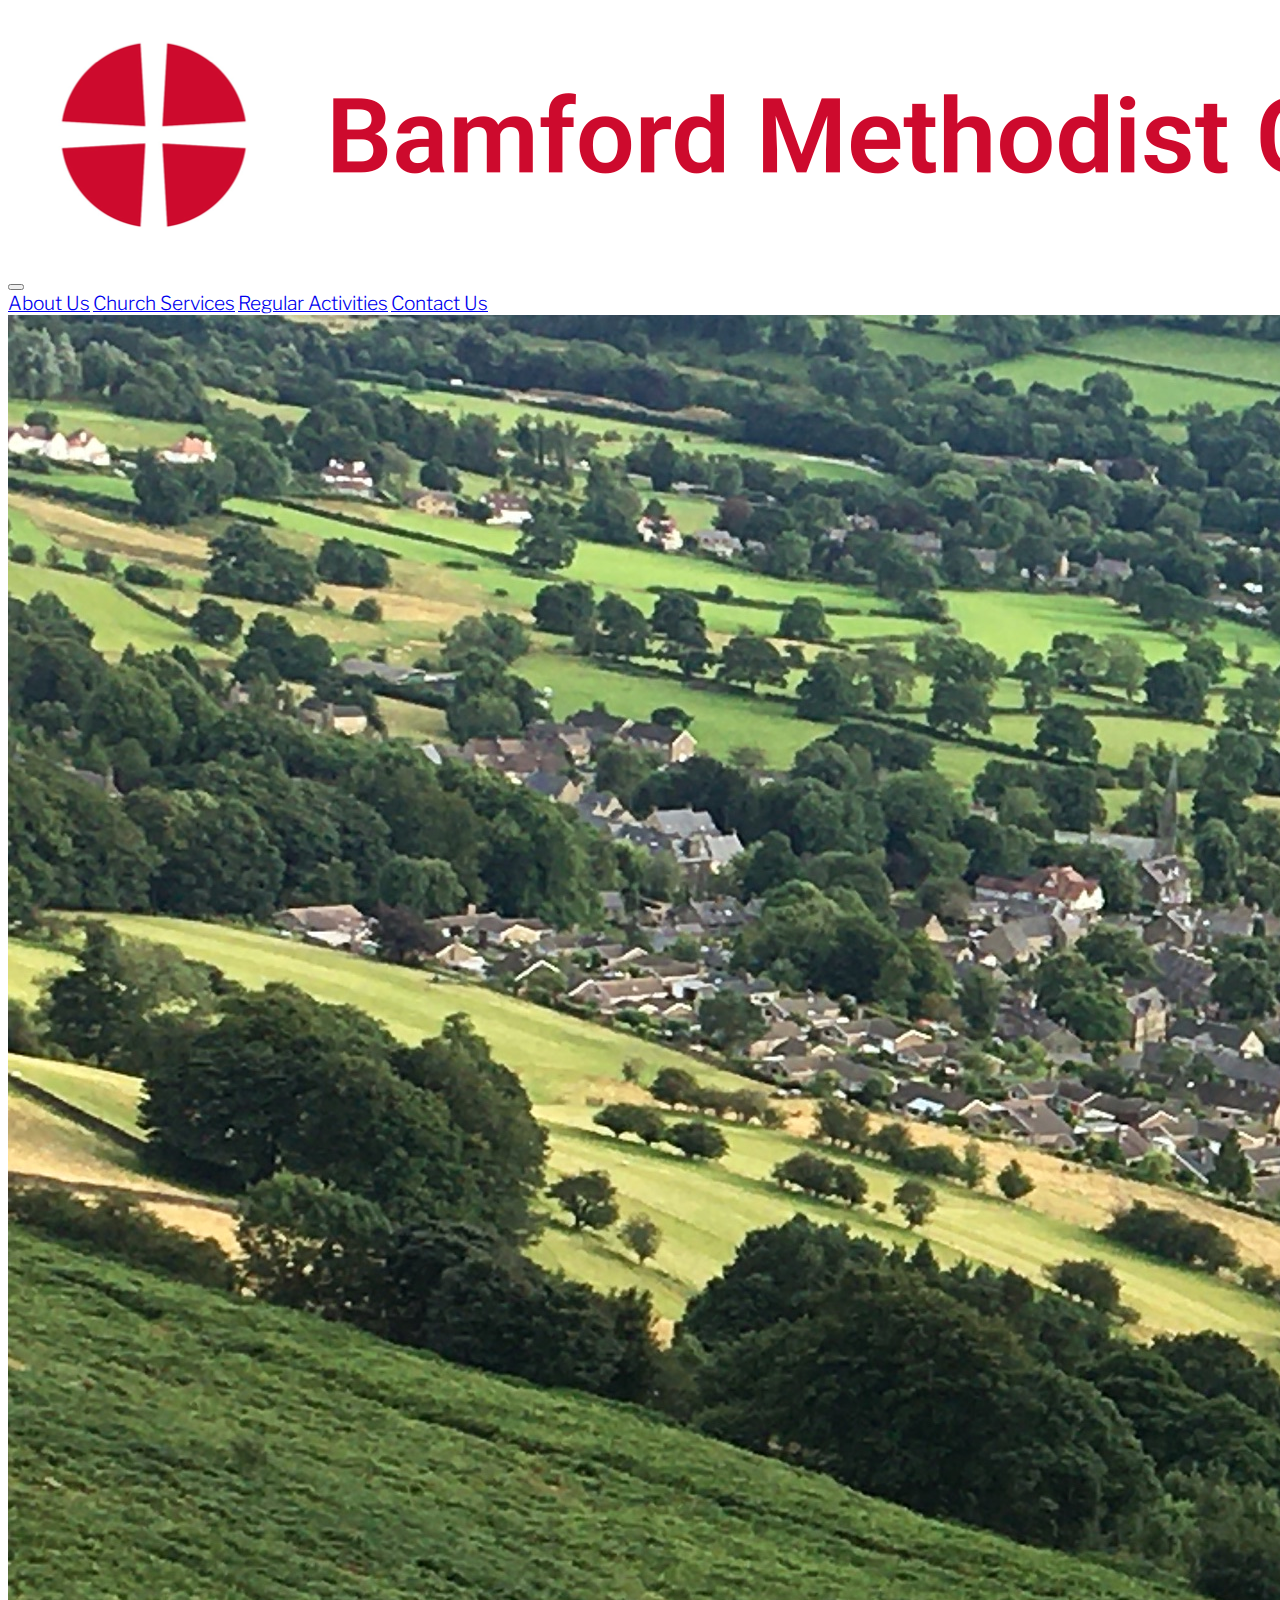
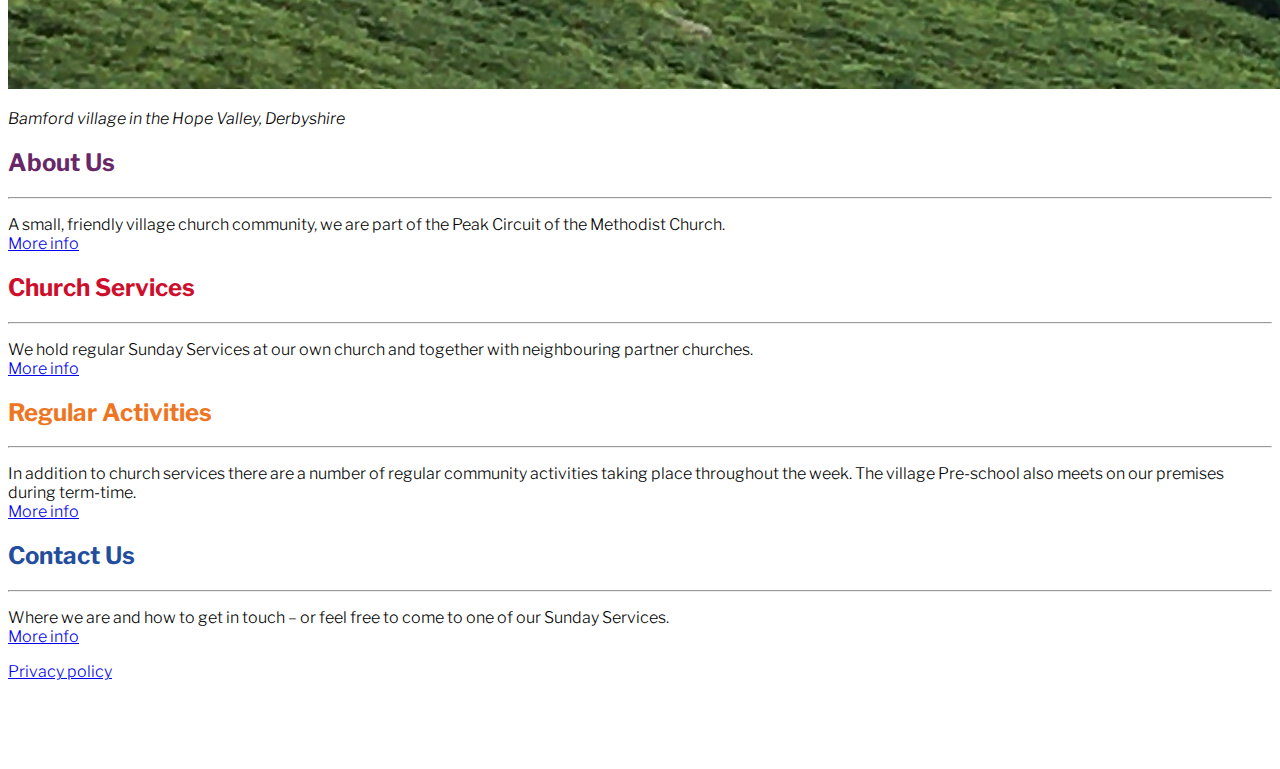
<file: index.html>
<!doctype html>
<html lang="en">
<head>
    <meta charset="UTF-8">
    <meta name="viewport"
          content="width=device-width, user-scalable=no, initial-scale=1.0, maximum-scale=1.0, minimum-scale=1.0">
    <meta http-equiv="X-UA-Compatible" content="ie=edge">

    <link href="https://cdn.jsdelivr.net/npm/bootstrap@5.3.0/dist/css/bootstrap.min.css"
          rel="stylesheet"
          integrity="sha384-9ndCyUaIbzAi2FUVXJi0CjmCapSmO7SnpJef0486qhLnuZ2cdeRhO02iuK6FUUVM"
          crossorigin="anonymous">
    <script src="https://cdn.jsdelivr.net/npm/bootstrap@5.3.0/dist/js/bootstrap.bundle.min.js"
            integrity="sha384-geWF76RCwLtnZ8qwWowPQNguL3RmwHVBC9FhGdlKrxdiJJigb/j/68SIy3Te4Bkz"
            crossorigin="anonymous"></script>
    <link rel="stylesheet" href="assets/css/style.css" type="text/css">

    <link rel="apple-touch-icon" sizes="180x180" href="apple-touch-icon.png">
    <link rel="icon" type="image/png" sizes="32x32" href="favicon-32x32.png">
    <link rel="icon" type="image/png" sizes="16x16" href="favicon-16x16.png">
    <link rel="manifest" href="/site.webmanifest">

    <title>Welcome - Bamford Methodist Church</title>
</head>

<body class="container-fluid">

<div class="header container-fluid">
    <div class="row align-items-center py-2">
        <div class="col-md-8 col-lg-6 d-inline-block">
            <a href="./"><img class="header-image w-100" src="assets/images/logo-name.png"
                                      alt="Bamford Methodist Church"></a>
        </div>
    </div>
</div>

<nav class="navbar navbar-expand-md bg-body-tertiary mb-3 border-top shadow-sm">
  <div class="container-fluid">
    <button class="navbar-toggler" type="button" data-bs-toggle="collapse" data-bs-target="#navbarNavAltMarkup" aria-controls="navbarNavAltMarkup" aria-expanded="false" aria-label="Toggle navigation">
      <span class="navbar-toggler-icon"></span>
    </button>
    <div class="collapse navbar-collapse d-md-flex justify-content-center" id="navbarNavAltMarkup">
      <div class="navbar-nav">
        <a class="nav-link about-link px-4" href="about-us.html">About Us</a>
        <a class="nav-link services-link px-4" href="church-services.html">Church Services</a>
        <a class="nav-link activities-link px-4" href="regular-activities.html">Regular Activities</a>
        <a class="nav-link contact-link px-4" href="contact-us.html">Contact Us</a>
      </div>
    </div>
  </div>
</nav>

<div class="main-content container-fluid">
    <div class="row justify-content-center">
        <div class="col-md-8">
            <img src="assets/images/bamford-from-the-edge.JPG" alt="Photo of Bamford village" class="img-fluid mb-1 rounded shadow">
            <p class="text-end"><em>Bamford village in the Hope Valley, Derbyshire</em></p>
            <h2 class="about">About Us</h2><hr class="about">
            <p>A small, friendly village church community, we are part of the
                Peak Circuit of the Methodist Church. <br><a href="about-us.html">More info</a>
            </p>
            <h2 class="services">Church Services</h2>
            <hr class="services">
            <p>We hold regular Sunday Services at our own church and together
                with neighbouring partner churches. <br><a href="church-services.html">More info</a>
            </p>
            <h2 class="activities">Regular Activities</h2>
            <hr class="activities">
            <p>In addition to church services there are a number of regular
                community activities taking place throughout the week. The
                village Pre-school also meets on our premises during term-time.
                <br><a href="regular-activities.html">More info</a>
            </p>
            <h2 class="contact">Contact Us</h2>
            <hr class="contact">
            <p>Where we are and how to get in touch – or feel free to come to
                one of our Sunday Services. <br><a href="contact-us.html">More info</a>
            </p>
            <div class="text-end mt-5"><p><a href="privacy.html">Privacy policy</a></p></div>
        </div>

    </div>

</div>


</body>
<footer></footer>
</html>
</file>
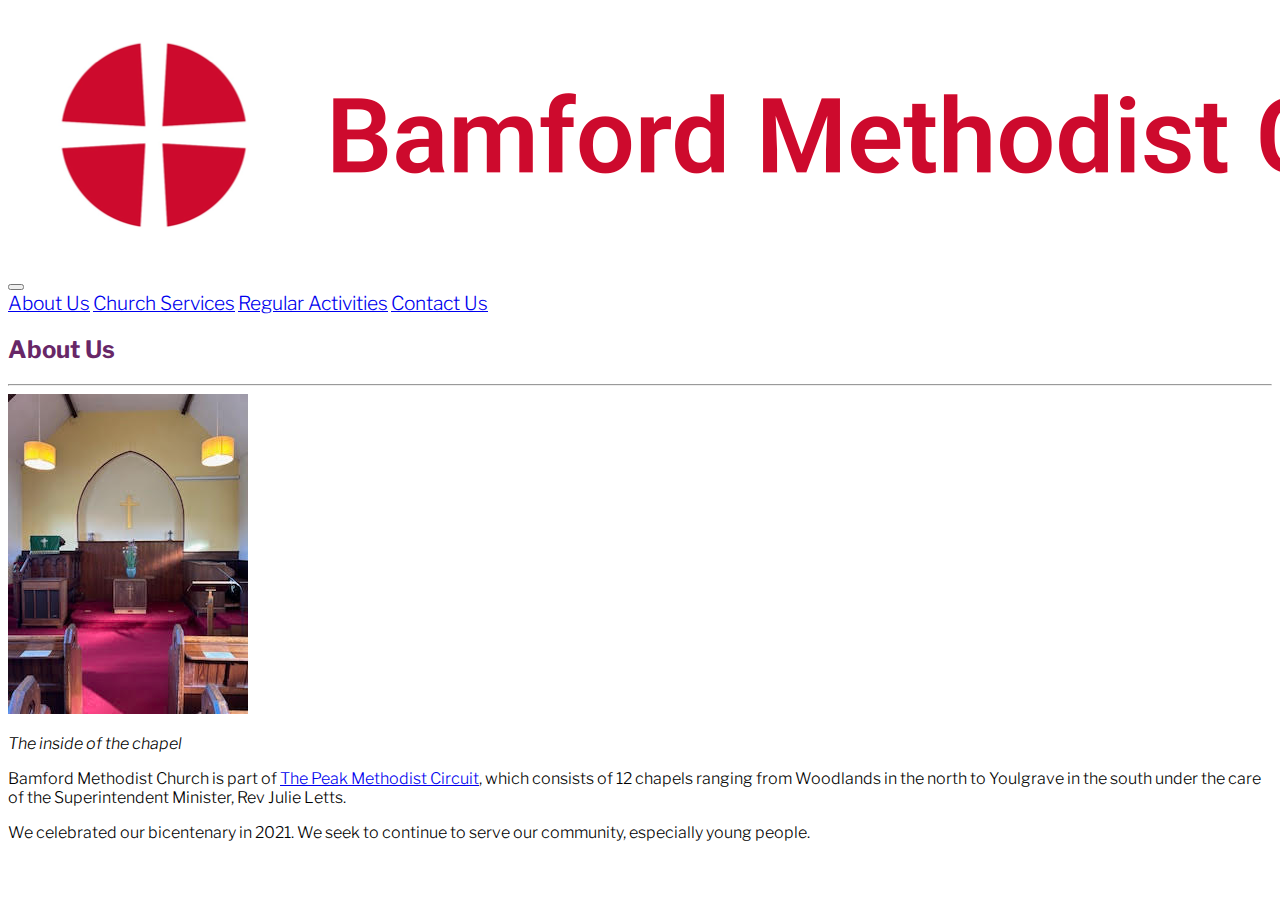
<file: about-us.html>
<!doctype html>
<html lang="en">
<head>
    <meta charset="UTF-8">
    <meta name="viewport"
          content="width=device-width, user-scalable=no, initial-scale=1.0, maximum-scale=1.0, minimum-scale=1.0">
    <meta http-equiv="X-UA-Compatible" content="ie=edge">

    <link href="https://cdn.jsdelivr.net/npm/bootstrap@5.3.0/dist/css/bootstrap.min.css"
          rel="stylesheet"
          integrity="sha384-9ndCyUaIbzAi2FUVXJi0CjmCapSmO7SnpJef0486qhLnuZ2cdeRhO02iuK6FUUVM"
          crossorigin="anonymous">
    <script src="https://cdn.jsdelivr.net/npm/bootstrap@5.3.0/dist/js/bootstrap.bundle.min.js"
            integrity="sha384-geWF76RCwLtnZ8qwWowPQNguL3RmwHVBC9FhGdlKrxdiJJigb/j/68SIy3Te4Bkz"
            crossorigin="anonymous"></script>
    <link rel="stylesheet" href="assets/css/style.css" type="text/css">

    <link rel="apple-touch-icon" sizes="180x180" href="apple-touch-icon.png">
    <link rel="icon" type="image/png" sizes="32x32" href="favicon-32x32.png">
    <link rel="icon" type="image/png" sizes="16x16" href="favicon-16x16.png">
    <link rel="manifest" href="/site.webmanifest">


    <title>About Us - Bamford Methodist Church</title>
</head>

<body class="container-fluid">

<div class="header container-fluid text-center">
    <div class="row align-items-center py-2">
        <div class="col-md-8 col-lg-6 d-inline-block">
            <a href="./"><img src="assets/images/logo-name.png"
                                      alt="Bamford Methodist Church"
                                      class="w-100"></a>
        </div>
    </div>
</div>

<nav class="navbar navbar-expand-md bg-body-tertiary mb-3 border-top shadow-sm">
  <div class="container-fluid">
    <button class="navbar-toggler" type="button" data-bs-toggle="collapse" data-bs-target="#navbarNavAltMarkup" aria-controls="navbarNavAltMarkup" aria-expanded="false" aria-label="Toggle navigation">
      <span class="navbar-toggler-icon"></span>
    </button>
    <div class="collapse navbar-collapse d-md-flex justify-content-center" id="navbarNavAltMarkup">
      <div class="navbar-nav">
        <a class="nav-link about-link px-4" href="about-us.html">About Us</a>
        <a class="nav-link services-link px-4" href="church-services.html">Church Services</a>
        <a class="nav-link activities-link px-4" href="regular-activities.html">Regular Activities</a>
        <a class="nav-link contact-link px-4" href="contact-us.html">Contact Us</a>
      </div>
    </div>
  </div>
</nav>

<div class="main-content container-fluid">
    <div class="row justify-content-center">
        <div class="col-md-10 col-lg-8 mt-2">
            <h2 class="about">About Us</h2>
            <hr class="about">

            <div class="row">
                <div class="col-sm-4 text-center">
                    <img src="assets/images/chapel-inside-front.jpeg" class="img-fluid rounded shadow mb-1" alt="The outside of the Bamford Methodist Church building">
                    <p><em>The inside of the chapel</em></p>
                </div>

                <div class="col-sm-8">
                <p>Bamford Methodist Church is part of <a href="https://www.peakmethodistcircuit.org/">The Peak Methodist Circuit</a>, which
                    consists of 12 chapels ranging from Woodlands in the north
                    to Youlgrave in the south under the care of the Superintendent Minister,
                    Rev Julie Letts.</p>
                <p>We celebrated our bicentenary in 2021. We seek to continue to
                    serve our community, especially young people.</p>
                </div>

            </div>
        </div>
    </div>
</div>

</body>

</html>
</file>
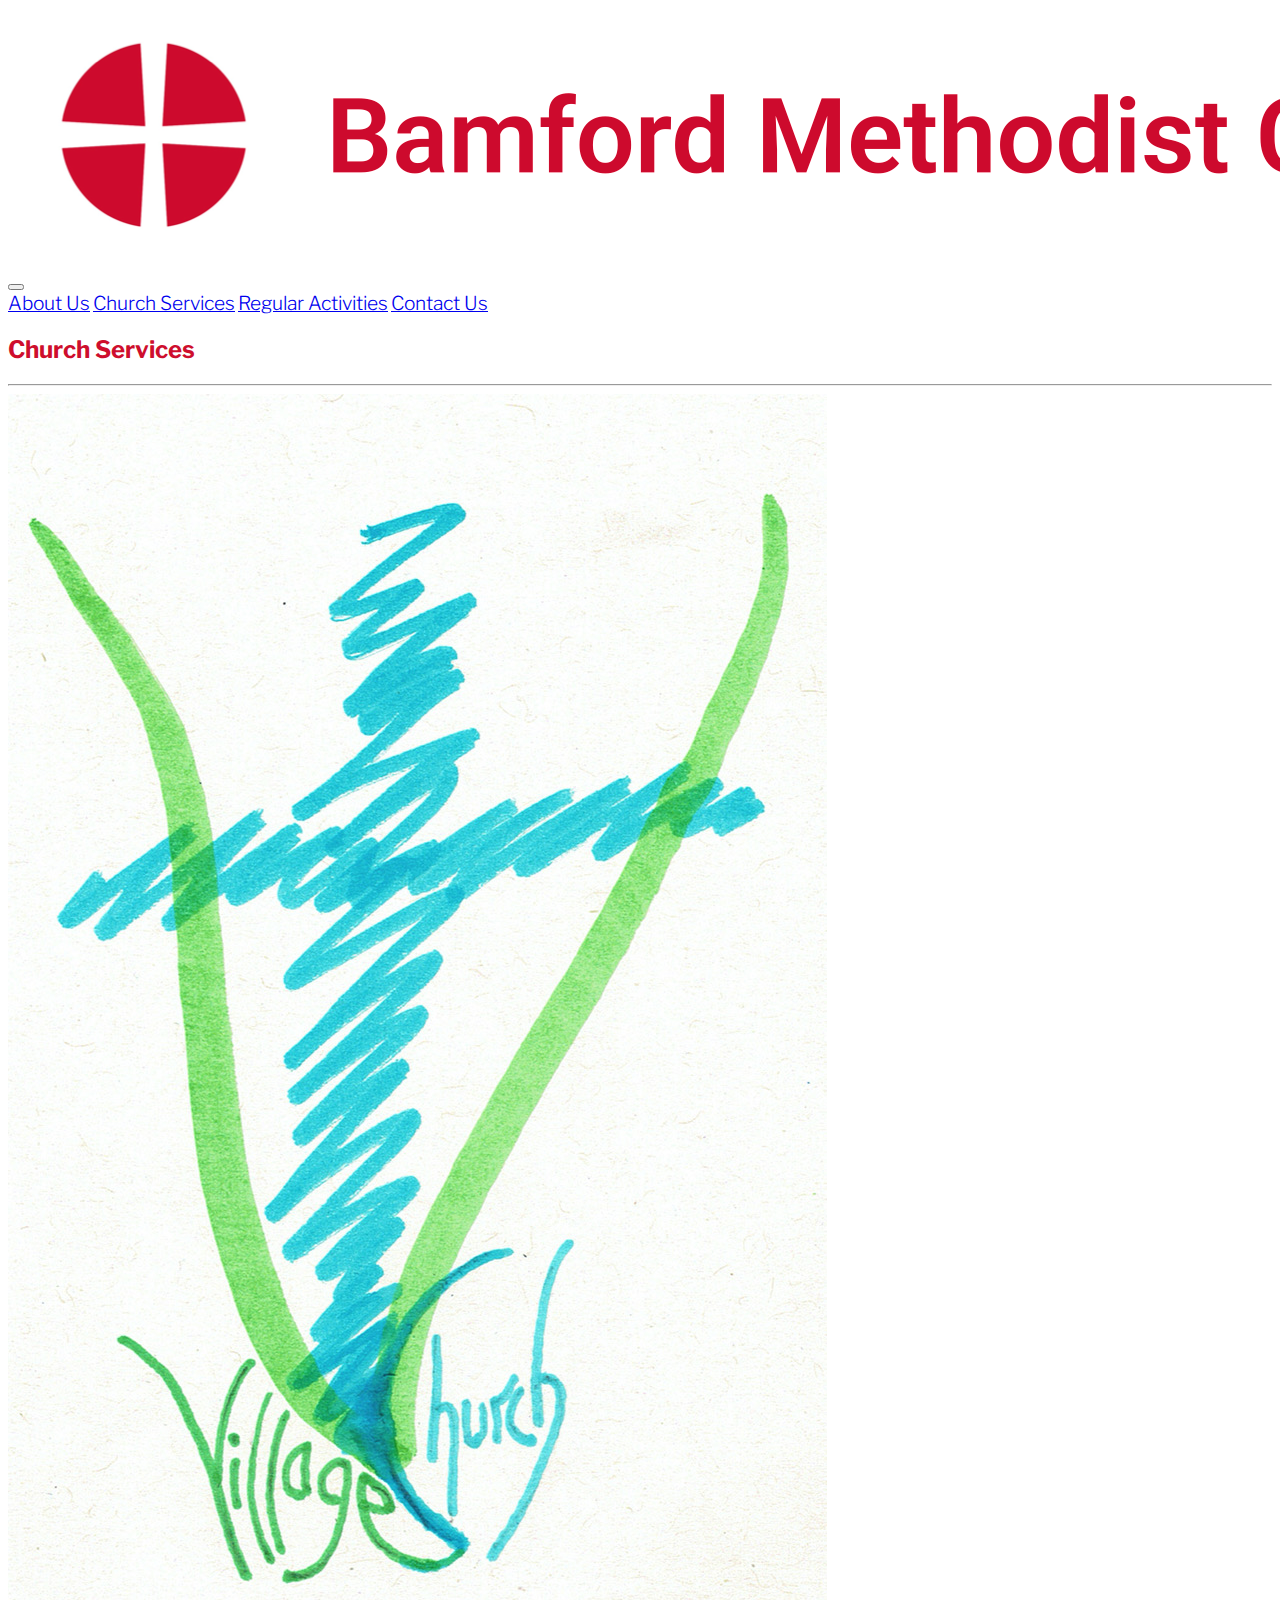
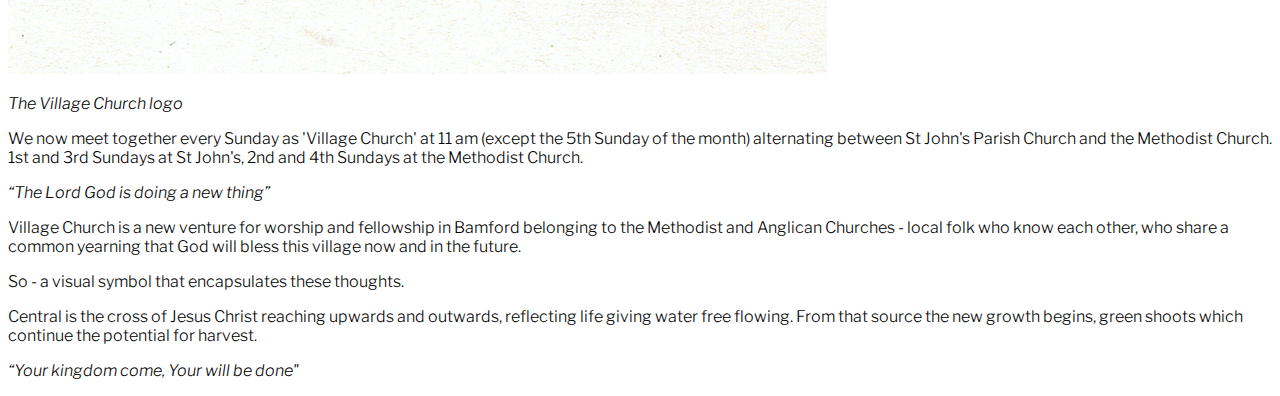
<file: church-services.html>
<!doctype html>
<html lang="en">
<head>
    <meta charset="UTF-8">
    <meta name="viewport"
          content="width=device-width, user-scalable=no, initial-scale=1.0, maximum-scale=1.0, minimum-scale=1.0">
    <meta http-equiv="X-UA-Compatible" content="ie=edge">

    <link href="https://cdn.jsdelivr.net/npm/bootstrap@5.3.0/dist/css/bootstrap.min.css"
          rel="stylesheet"
          integrity="sha384-9ndCyUaIbzAi2FUVXJi0CjmCapSmO7SnpJef0486qhLnuZ2cdeRhO02iuK6FUUVM"
          crossorigin="anonymous">
    <script src="https://cdn.jsdelivr.net/npm/bootstrap@5.3.0/dist/js/bootstrap.bundle.min.js"
            integrity="sha384-geWF76RCwLtnZ8qwWowPQNguL3RmwHVBC9FhGdlKrxdiJJigb/j/68SIy3Te4Bkz"
            crossorigin="anonymous"></script>
    <link rel="stylesheet" href="assets/css/style.css" type="text/css">

    <link rel="apple-touch-icon" sizes="180x180" href="apple-touch-icon.png">
    <link rel="icon" type="image/png" sizes="32x32" href="favicon-32x32.png">
    <link rel="icon" type="image/png" sizes="16x16" href="favicon-16x16.png">
    <link rel="manifest" href="/site.webmanifest">

    <title>Church Services - Bamford Methodist Church</title>
</head>

<body class="container-fluid">

<div class="header container-fluid text-center">
    <div class="row align-items-center py-2">
        <div class="col-md-8 col-lg-6 d-inline-block">
            <a href="./"><img src="assets/images/logo-name.png"
                                      alt="Bamford Methodist Church"
                                      class="w-100"></a>
        </div>
    </div>
</div>


<nav class="navbar navbar-expand-md bg-body-tertiary mb-3 border-top shadow-sm">
  <div class="container-fluid">
    <button class="navbar-toggler" type="button" data-bs-toggle="collapse" data-bs-target="#navbarNavAltMarkup" aria-controls="navbarNavAltMarkup" aria-expanded="false" aria-label="Toggle navigation">
      <span class="navbar-toggler-icon"></span>
    </button>
    <div class="collapse navbar-collapse d-md-flex justify-content-center" id="navbarNavAltMarkup">
      <div class="navbar-nav">
        <a class="nav-link about-link px-4" href="about-us.html">About Us</a>
        <a class="nav-link services-link px-4" href="church-services.html">Church Services</a>
        <a class="nav-link activities-link px-4" href="regular-activities.html">Regular Activities</a>
        <a class="nav-link contact-link px-4" href="contact-us.html">Contact Us</a>
      </div>
    </div>
  </div>
</nav>

<div class="main-content container-fluid">
    <div class="row justify-content-center">
        <div class="col-md-10 col-lg-8 mt-2">
            <h2 class="services">Church Services</h2>
            <hr class="services">

            <div class="row">
                <div class="col-sm-4 text-center">
                    <img src="assets/images/village-church-logo.jpeg" class="img-fluid rounded shadow mb-1" alt="The inside of the Bamford Methodist Church building">
                    <p><em>The Village Church logo</em></p>
                </div>
                <div class="col-sm-8">
                    <p>We now meet together every Sunday as 'Village Church'
                        at 11 am (except the 5th Sunday of the month) alternating
                        between St John's Parish Church and the Methodist Church.
                        1st and 3rd Sundays at St John's, 2nd and 4th Sundays at
                        the Methodist Church.</p>
                    <p><em>“The Lord God is doing a new thing”</em></p>
                    <p>Village  Church is a new venture for worship and fellowship in
                        Bamford belonging to the Methodist and Anglican Churches - local
                        folk who know each other, who share a common yearning that God will
                        bless this village now and in the future.
                        <p>So - a visual symbol that encapsulates these thoughts.</p>
                        <p>Central is the cross of Jesus Christ reaching upwards and outwards,
                            reflecting life giving water free flowing.  From that source
                            the new growth begins, green shoots which continue the
                            potential for harvest.</p>
                    <p><em>“Your kingdom come, Your will be done"</em></p>
                </div>
            </div>
        </div>
    </div>
</div>

</body>

</html>
</file>
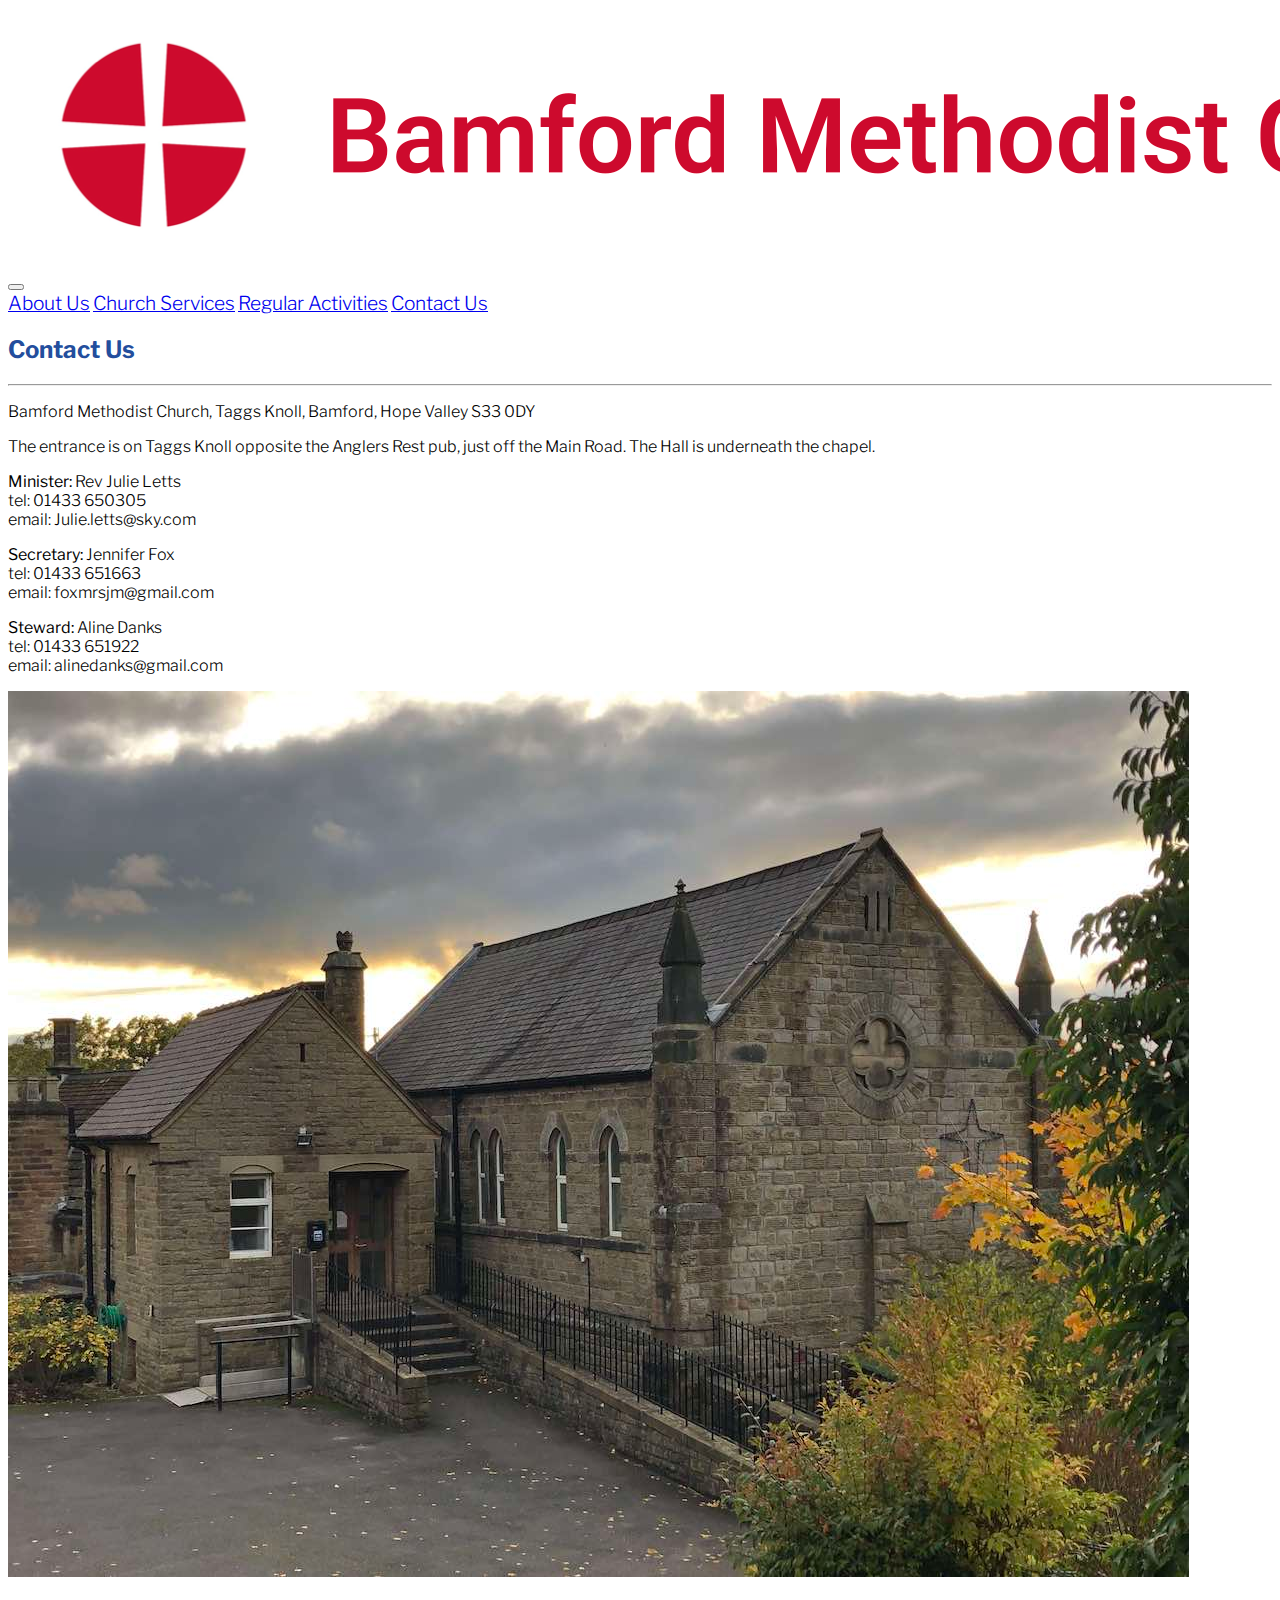
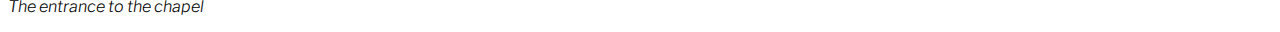
<file: contact-us.html>
<!doctype html>
<html lang="en">
<head>
    <meta charset="UTF-8">
    <meta name="viewport"
          content="width=device-width, user-scalable=no, initial-scale=1.0, maximum-scale=1.0, minimum-scale=1.0">
    <meta http-equiv="X-UA-Compatible" content="ie=edge">

    <link href="https://cdn.jsdelivr.net/npm/bootstrap@5.3.0/dist/css/bootstrap.min.css"
          rel="stylesheet"
          integrity="sha384-9ndCyUaIbzAi2FUVXJi0CjmCapSmO7SnpJef0486qhLnuZ2cdeRhO02iuK6FUUVM"
          crossorigin="anonymous">
    <script src="https://cdn.jsdelivr.net/npm/bootstrap@5.3.0/dist/js/bootstrap.bundle.min.js"
            integrity="sha384-geWF76RCwLtnZ8qwWowPQNguL3RmwHVBC9FhGdlKrxdiJJigb/j/68SIy3Te4Bkz"
            crossorigin="anonymous"></script>
    <link rel="stylesheet" href="assets/css/style.css" type="text/css">

    <link rel="apple-touch-icon" sizes="180x180" href="apple-touch-icon.png">
    <link rel="icon" type="image/png" sizes="32x32" href="favicon-32x32.png">
    <link rel="icon" type="image/png" sizes="16x16" href="favicon-16x16.png">
    <link rel="manifest" href="/site.webmanifest">

    <title>Contact Us - Bamford Methodist Church</title>
</head>

<body class="container-fluid">

<div class="header container-fluid text-center py-2">
    <div class="row align-items-center">
        <div class="col-md-8 col-lg-6 d-inline-block">
            <a href="./"><img src="assets/images/logo-name.png"
                                      alt="Bamford Methodist Church"
                                      class="w-100"></a>
        </div>
    </div>
</div>

<nav class="navbar navbar-expand-md bg-body-tertiary mb-3 border-top shadow-sm">
  <div class="container-fluid">
    <button class="navbar-toggler" type="button" data-bs-toggle="collapse" data-bs-target="#navbarNavAltMarkup" aria-controls="navbarNavAltMarkup" aria-expanded="false" aria-label="Toggle navigation">
      <span class="navbar-toggler-icon"></span>
    </button>
    <div class="collapse navbar-collapse d-md-flex justify-content-center" id="navbarNavAltMarkup">
      <div class="navbar-nav">
        <a class="nav-link about-link px-4" href="about-us.html">About Us</a>
        <a class="nav-link services-link px-4" href="church-services.html">Church Services</a>
        <a class="nav-link activities-link px-4" href="regular-activities.html">Regular Activities</a>
        <a class="nav-link contact-link px-4" href="contact-us.html">Contact Us</a>
      </div>
    </div>
  </div>
</nav>

<div class="main-content container-fluid">
    <div class="row justify-content-center">
        <div class="col-md-10 col-lg-8 mt-2">

            <h2 class="contact">Contact Us</h2>
            <hr class="contact">

            <div class="row">
                <div class="col-sm-8">
                    <p>Bamford Methodist Church, Taggs Knoll, Bamford, Hope Valley S33
                        0DY</p>
                    <p>The entrance is on Taggs Knoll opposite the Anglers Rest pub,
                        just off the Main Road. The Hall is underneath the chapel.</p>
                    <p><strong>Minister:</strong> Rev Julie Letts<br>
                        tel: 01433 650305<br>
                        email: Julie.letts@sky.com</p>
                    <p><strong>Secretary:</strong> Jennifer Fox<br>
                        tel: 01433 651663<br>
                        email: foxmrsjm@gmail.com</p>
                    <p><strong>Steward:</strong> Aline Danks<br>
                        tel: 01433 651922<br>
                        email: alinedanks@gmail.com</p>
                </div>
                <div class="col-sm-4 text-center">
                    <img src="assets/images/chapel-front.jpg" class="img-fluid rounded shadow mb-1" alt="The entrance to the chapel">
                    <p><em>The entrance to the chapel</em></p>
                </div>
            </div>

        </div>
    </div>
</div>

</body>
</html>
</file>
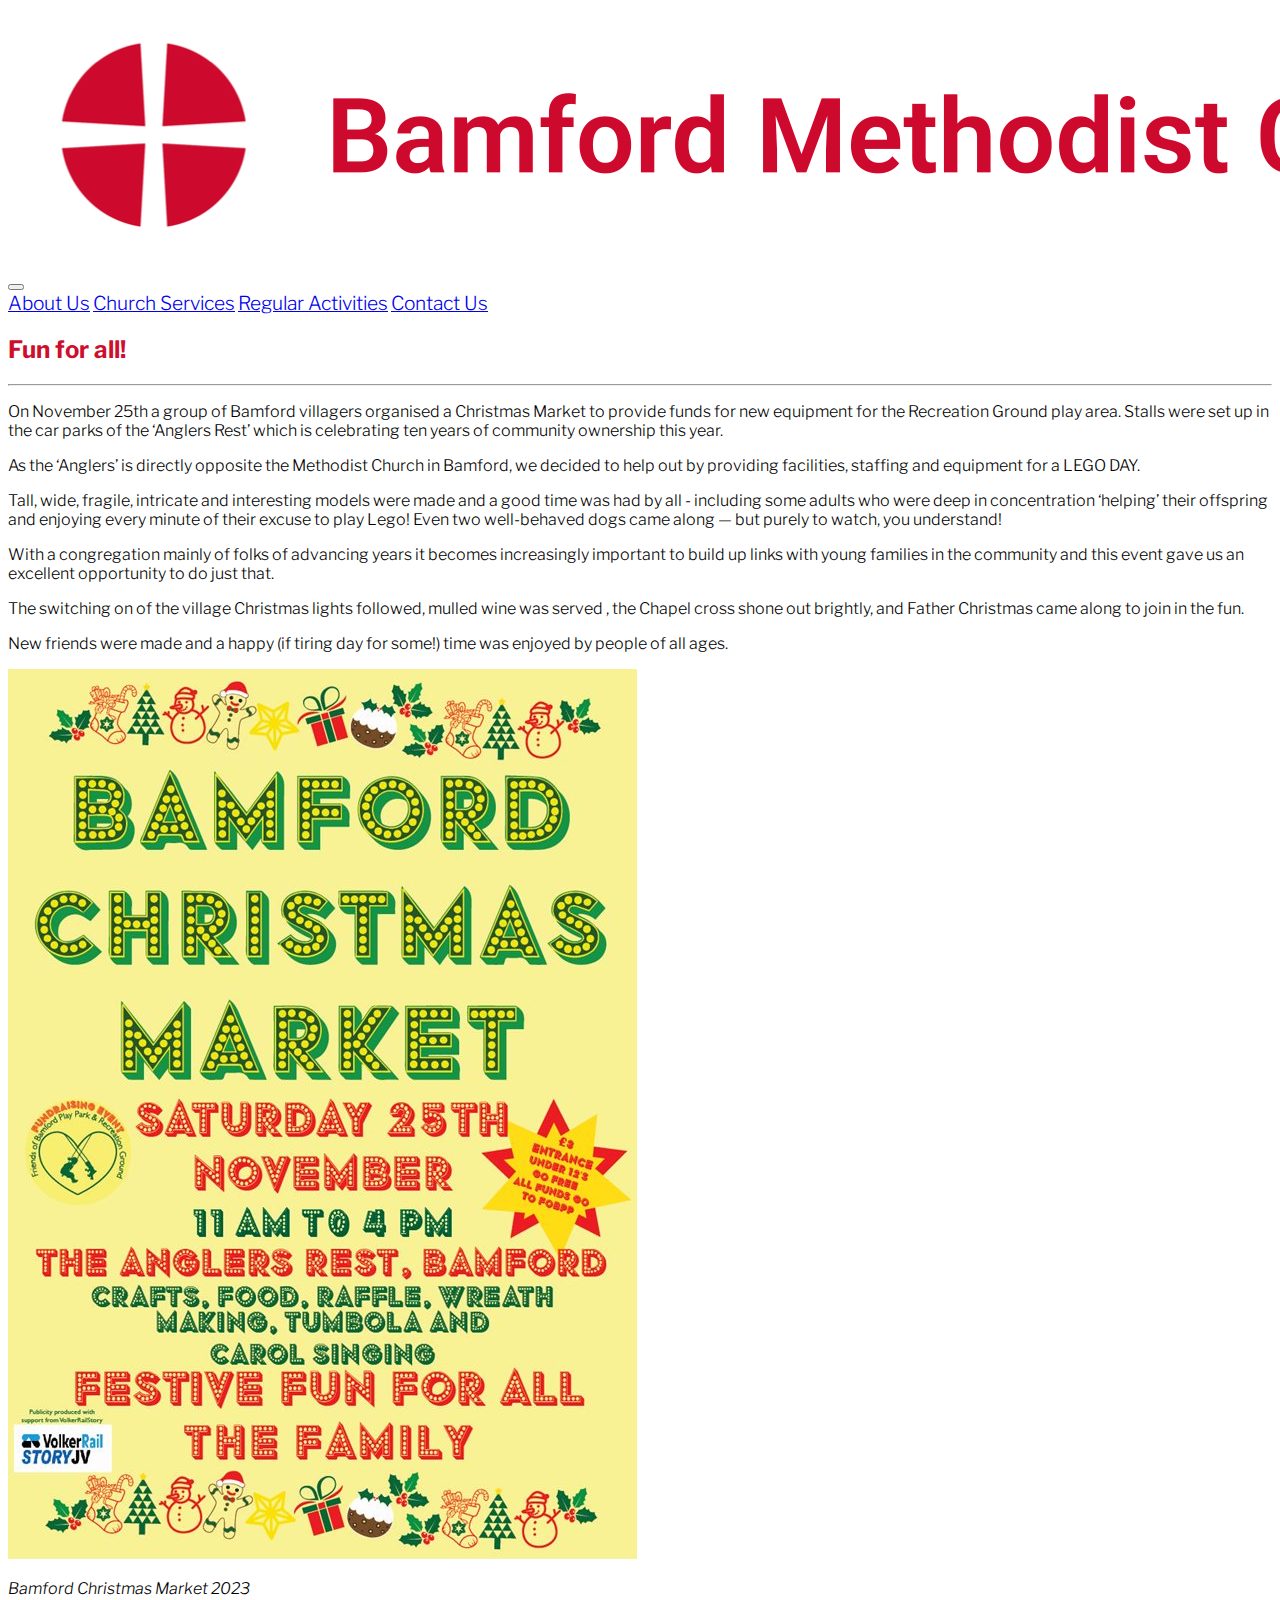
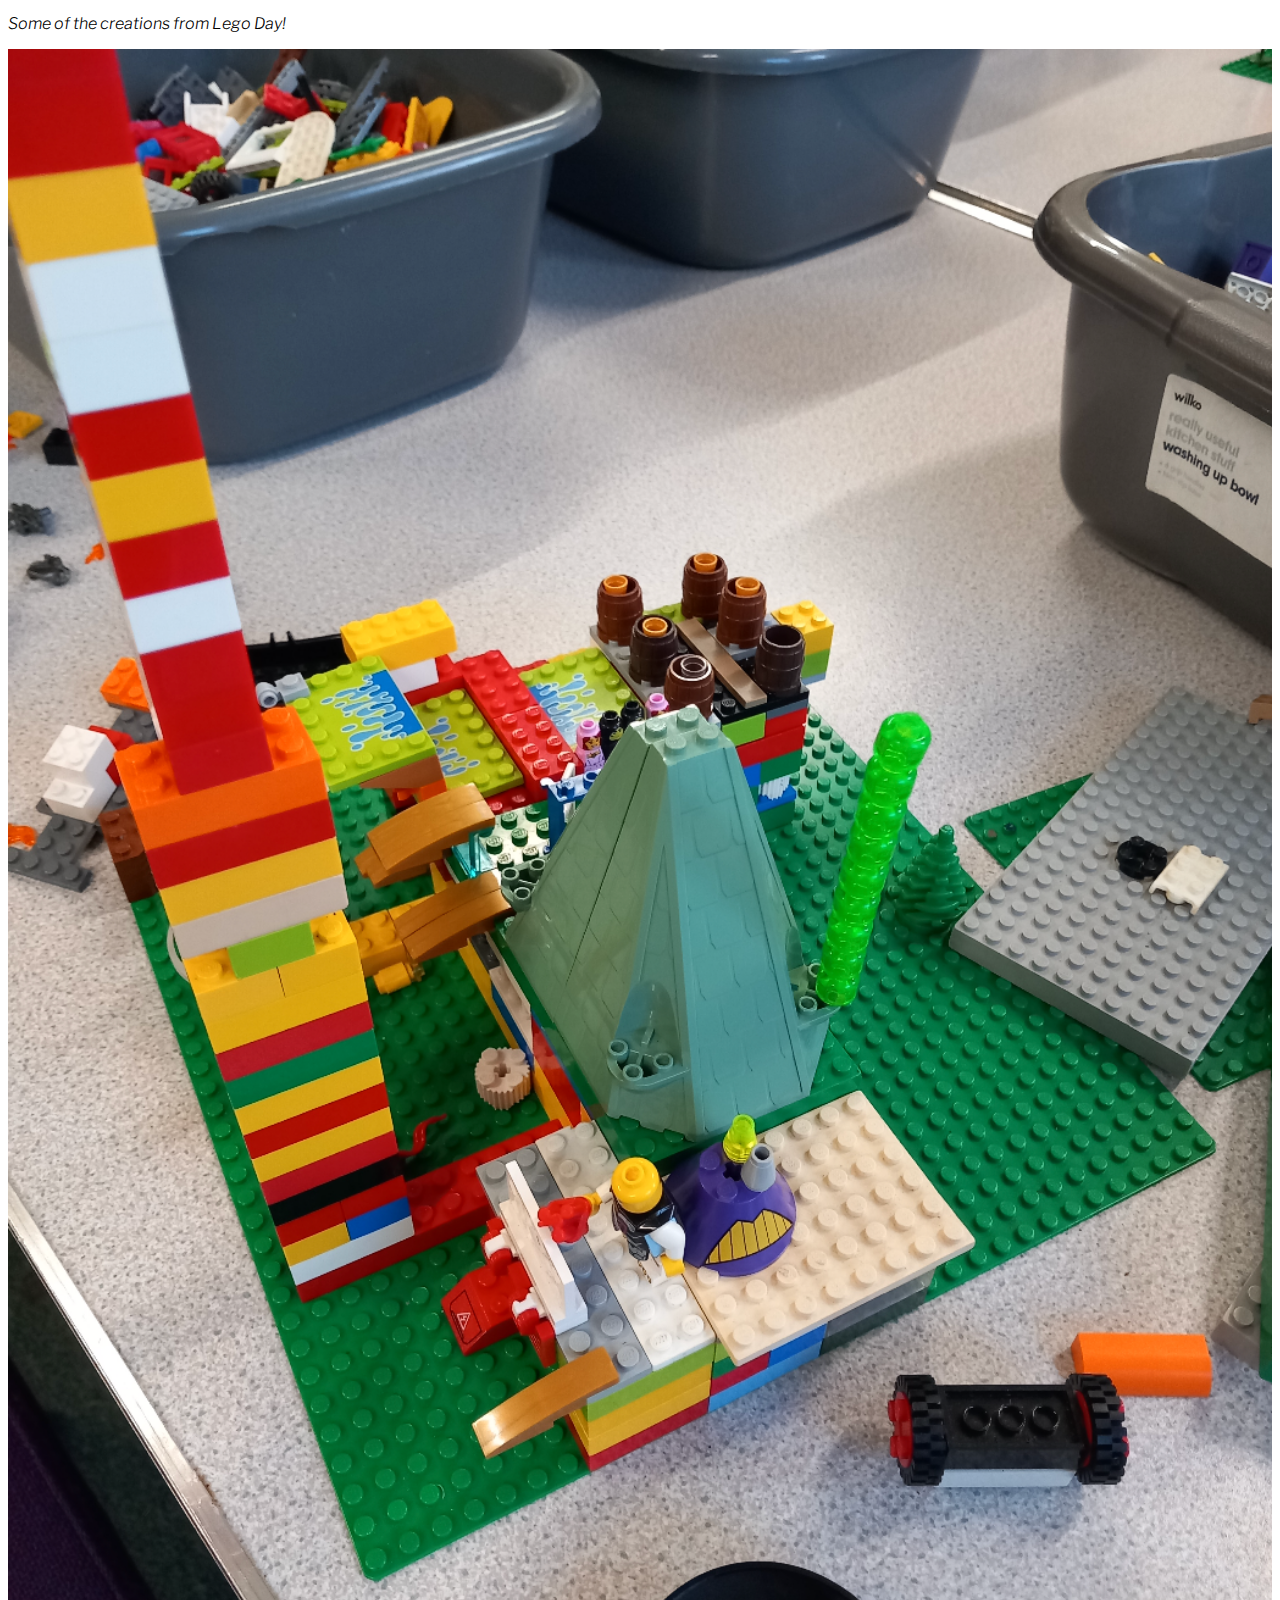
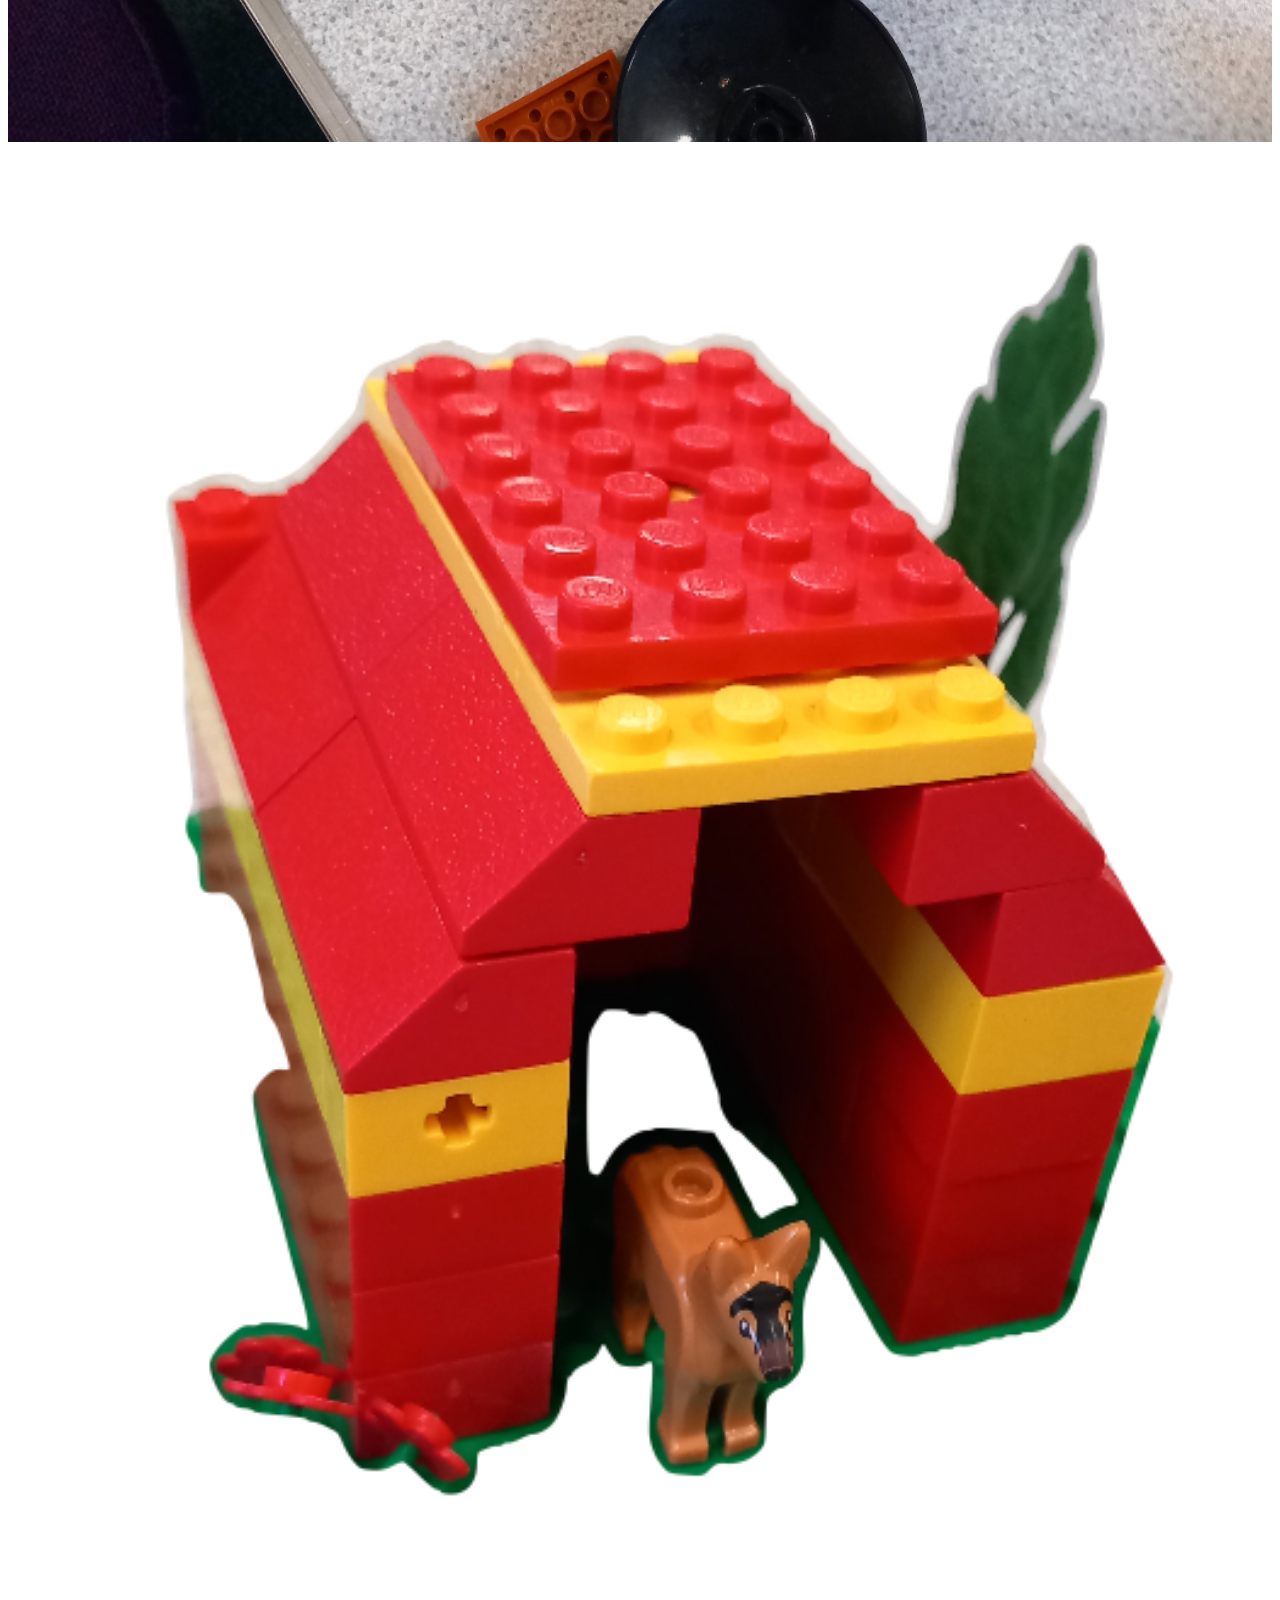
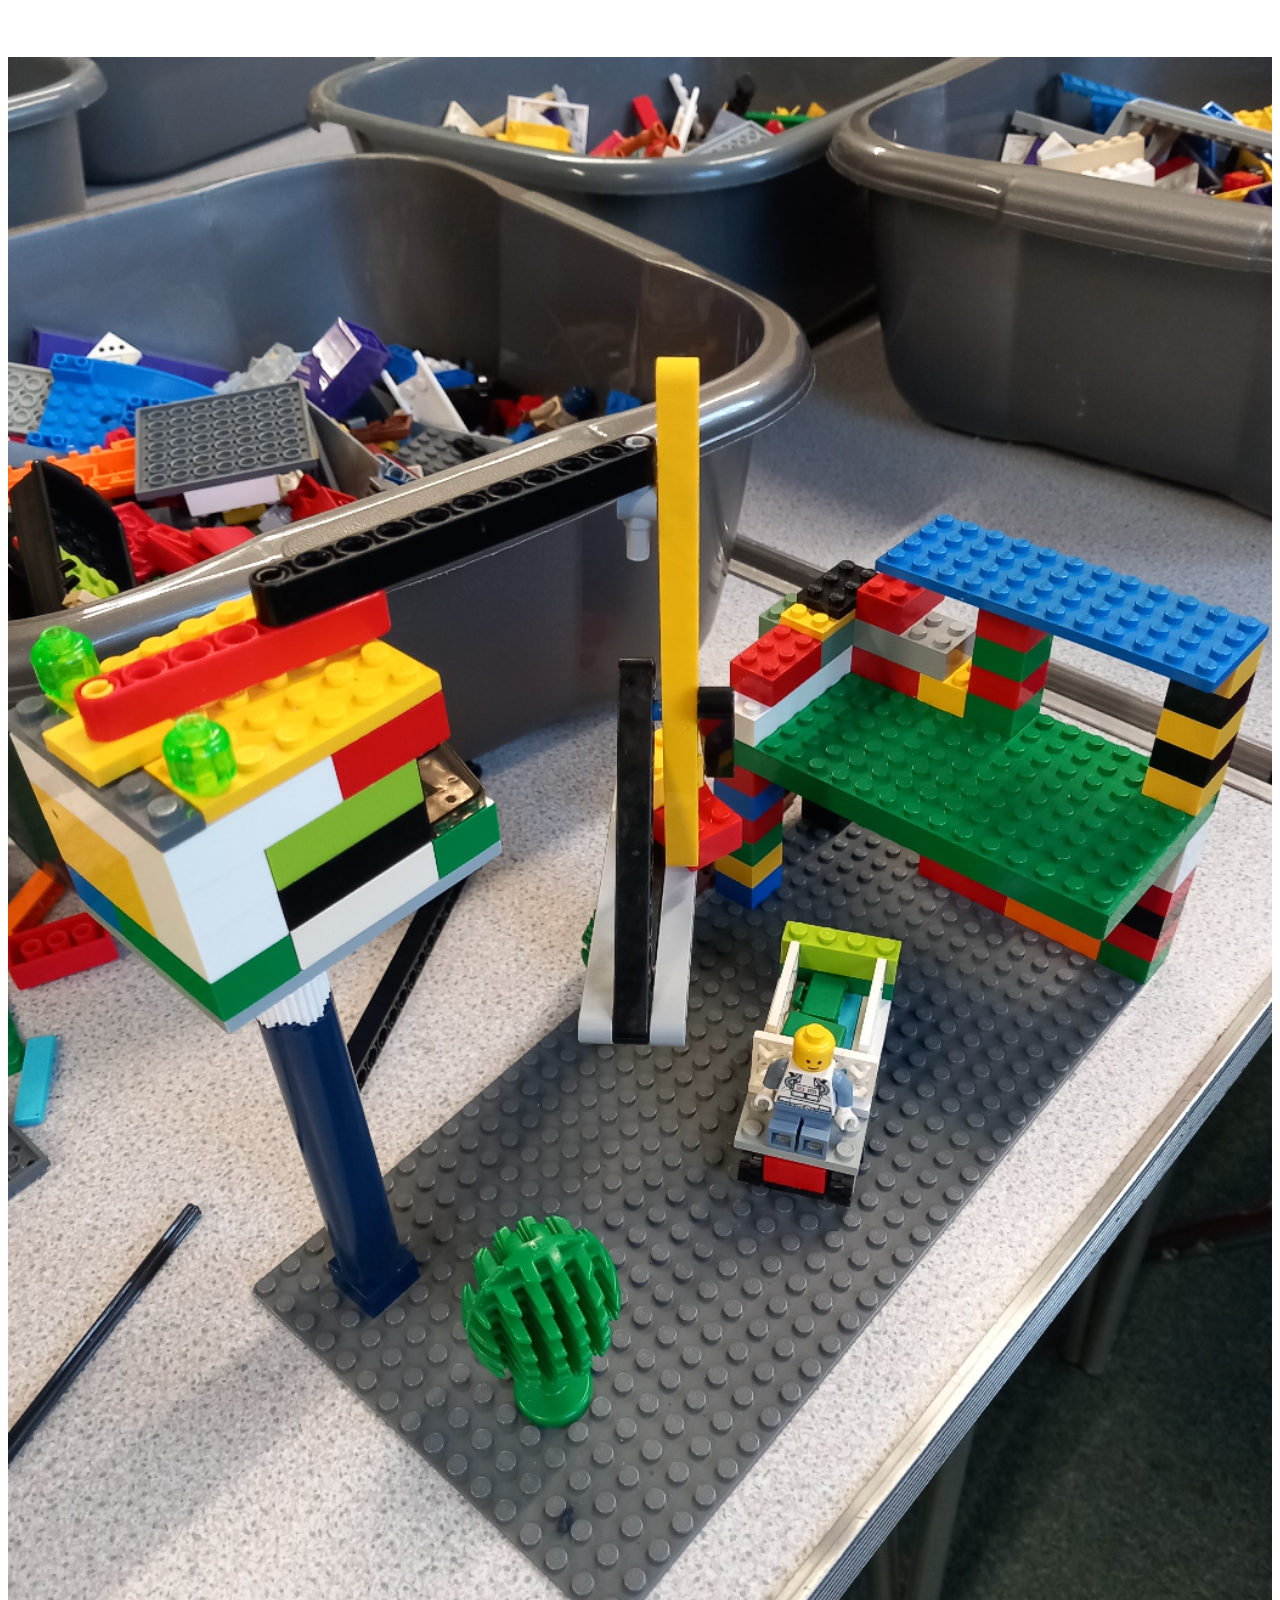
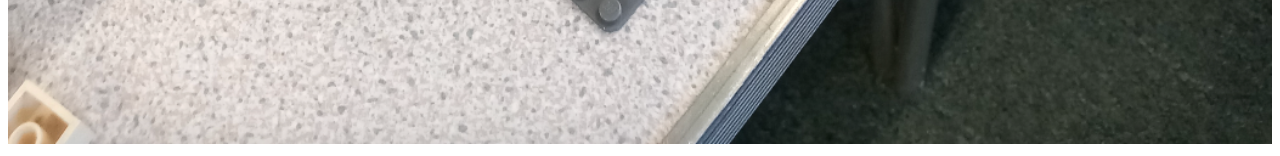
<file: lego-day.html>
<!doctype html>
<html lang="en">
<head>
    <meta charset="UTF-8">
    <meta name="viewport"
          content="width=device-width, user-scalable=no, initial-scale=1.0, maximum-scale=1.0, minimum-scale=1.0">
    <meta http-equiv="X-UA-Compatible" content="ie=edge">

    <link href="https://cdn.jsdelivr.net/npm/bootstrap@5.3.0/dist/css/bootstrap.min.css"
          rel="stylesheet"
          integrity="sha384-9ndCyUaIbzAi2FUVXJi0CjmCapSmO7SnpJef0486qhLnuZ2cdeRhO02iuK6FUUVM"
          crossorigin="anonymous">
    <script src="https://cdn.jsdelivr.net/npm/bootstrap@5.3.0/dist/js/bootstrap.bundle.min.js"
            integrity="sha384-geWF76RCwLtnZ8qwWowPQNguL3RmwHVBC9FhGdlKrxdiJJigb/j/68SIy3Te4Bkz"
            crossorigin="anonymous"></script>
    <link rel="stylesheet" href="assets/css/style.css" type="text/css">

    <link rel="apple-touch-icon" sizes="180x180" href="apple-touch-icon.png">
    <link rel="icon" type="image/png" sizes="32x32" href="favicon-32x32.png">
    <link rel="icon" type="image/png" sizes="16x16" href="favicon-16x16.png">
    <link rel="manifest" href="/site.webmanifest">

    <title>Lego Day - Bamford Methodist Church</title>
</head>

<body class="container-fluid">

<div class="header container-fluid text-center">
    <div class="row align-items-center py-2">
        <div class="col-md-8 col-lg-6 d-inline-block">
            <a href="./"><img src="assets/images/logo-name.png"
                                      alt="Bamford Methodist Church"
                                      class="w-100"></a>
        </div>
    </div>
</div>


<nav class="navbar navbar-expand-md bg-body-tertiary mb-3 border-top shadow-sm">
  <div class="container-fluid">
    <button class="navbar-toggler" type="button" data-bs-toggle="collapse" data-bs-target="#navbarNavAltMarkup" aria-controls="navbarNavAltMarkup" aria-expanded="false" aria-label="Toggle navigation">
      <span class="navbar-toggler-icon"></span>
    </button>
    <div class="collapse navbar-collapse d-md-flex justify-content-center" id="navbarNavAltMarkup">
      <div class="navbar-nav">
        <a class="nav-link about-link px-4" href="about-us.html">About Us</a>
        <a class="nav-link services-link px-4" href="church-services.html">Church Services</a>
        <a class="nav-link activities-link px-4" href="regular-activities.html">Regular Activities</a>
        <a class="nav-link contact-link px-4" href="contact-us.html">Contact Us</a>
      </div>
    </div>
  </div>
</nav>

<div class="main-content container-fluid">
    <div class="row justify-content-center">
        <div class="col-md-10 col-lg-8 mt-2">
            <h2 class="services">Fun for all!</h2>
            <hr class="services">

            <div class="row">

                <div class="col-sm-8 col-md-9">

                    <p>On November 25th a group of Bamford villagers organised a Christmas Market
                        to provide funds for new equipment for the Recreation Ground play area.
                    Stalls were set up in the car parks of the ‘Anglers Rest’ which is celebrating
                        ten years of community ownership this year.</p>

                    <p>As the ‘Anglers’ is directly opposite the Methodist Church in Bamford,
                        we decided to help out by providing facilities, staffing and equipment
                        for a LEGO DAY.</p>

                    <p>Tall, wide, fragile, intricate and interesting models were made and a
                        good time was had by all - including some adults who were deep in
                        concentration ‘helping’ their offspring and enjoying every minute of
                        their excuse to play Lego! Even two well-behaved dogs came along —
                        but purely to watch, you understand!</p>

                    <p>With a congregation mainly of folks of advancing years it becomes
                        increasingly important to build up links with young families in the
                        community and this event gave us an excellent opportunity to do just that.</p>

                    <p>The switching on of the village Christmas lights followed, mulled wine
                        was served , the Chapel cross shone out brightly, and Father Christmas
                        came along to join in the fun.</p>

                    <p>New friends were made and a happy (if tiring day for some!) time was
                        enjoyed by people of all ages.</p>

                </div>

                 <div class="col-sm-4 col-md-3 text-center">
                    <img src="assets/images/bamford-christmas-market.jpeg" class="img-fluid rounded shadow mb-1" alt="A flyer for Bamford Christmas Market 2023">
                    <p><em>Bamford Christmas Market 2023</em></p>
                </div>
                
            </div>
            <div class="row my-3">
                <p><em>Some of the creations from Lego Day!</em></p>
                <div class="col-sm-4">
                    <img src="assets/images/lego-1.png" alt="" width="100%">
                </div>
                <div class="col-sm-4">
                    <img src="assets/images/lego-3.png" alt="" width="100%">
                </div>
                <div class="col-sm-4">
                    <img src="assets/images/lego-2.png" alt="" width="100%">
                </div>
            </div>
        </div>
    </div>
</div>

</body>

</html>
</file>
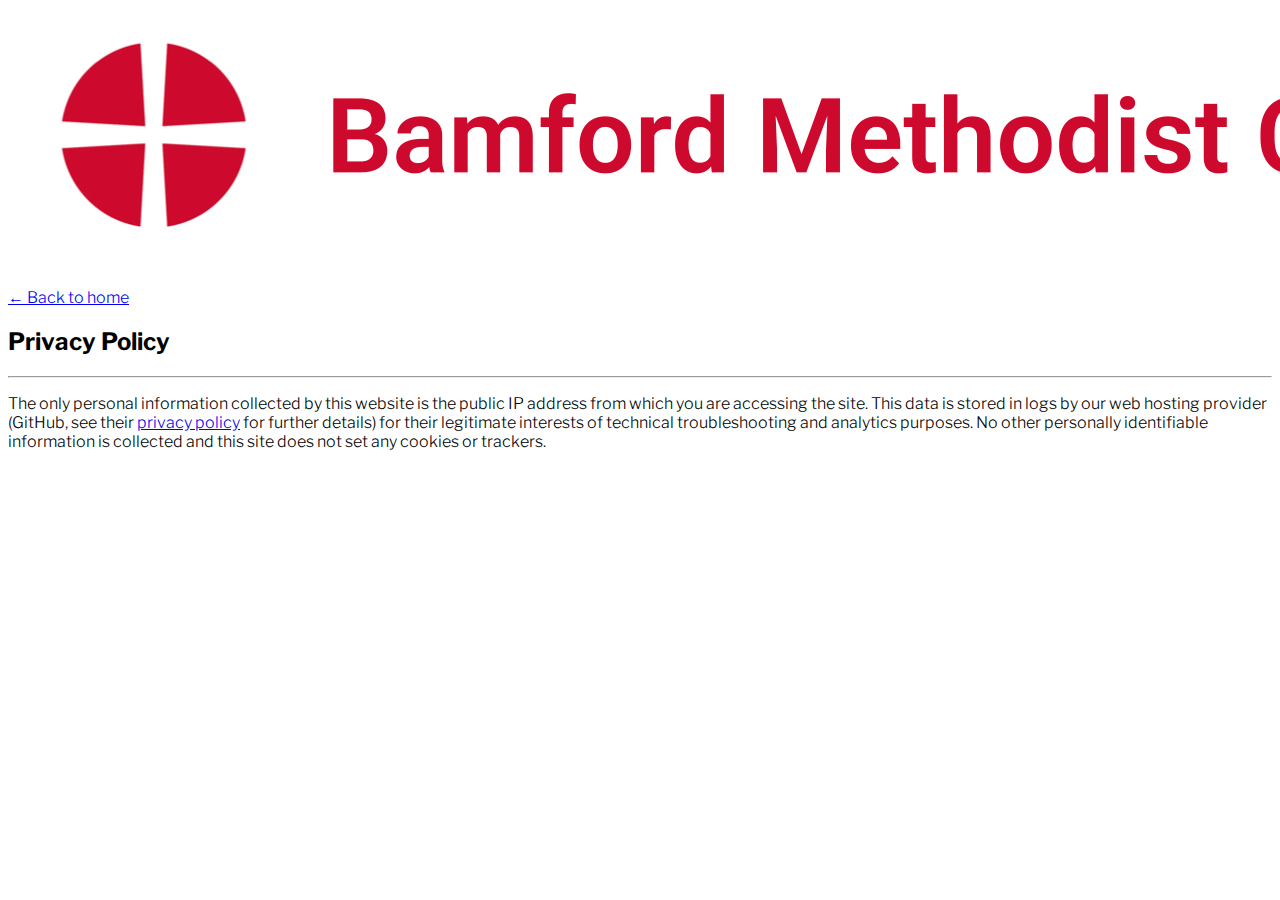
<file: privacy.html>
<!doctype html>
<html lang="en">
<head>
    <meta charset="UTF-8">
    <meta name="viewport"
          content="width=device-width, user-scalable=no, initial-scale=1.0, maximum-scale=1.0, minimum-scale=1.0">
    <meta http-equiv="X-UA-Compatible" content="ie=edge">

    <link href="https://cdn.jsdelivr.net/npm/bootstrap@5.3.0/dist/css/bootstrap.min.css"
          rel="stylesheet"
          integrity="sha384-9ndCyUaIbzAi2FUVXJi0CjmCapSmO7SnpJef0486qhLnuZ2cdeRhO02iuK6FUUVM"
          crossorigin="anonymous">
    <script src="https://cdn.jsdelivr.net/npm/bootstrap@5.3.0/dist/js/bootstrap.bundle.min.js"
            integrity="sha384-geWF76RCwLtnZ8qwWowPQNguL3RmwHVBC9FhGdlKrxdiJJigb/j/68SIy3Te4Bkz"
            crossorigin="anonymous"></script>
    <link rel="stylesheet" href="assets/css/style.css" type="text/css">

    <link rel="apple-touch-icon" sizes="180x180" href="apple-touch-icon.png">
    <link rel="icon" type="image/png" sizes="32x32" href="favicon-32x32.png">
    <link rel="icon" type="image/png" sizes="16x16" href="favicon-16x16.png">
    <link rel="manifest" href="/site.webmanifest">

    <title>Welcome - Bamford Methodist Church</title>
</head>

<body class="container-fluid">

<div class="header container-fluid">
    <div class="row align-items-center py-2">
        <div class="col-md-8 col-lg-6 d-inline-block">
            <a href="./"><img class="header-image w-100" src="assets/images/logo-name.png"
                                      alt="Bamford Methodist Church"></a>
        </div>
    </div>
</div>

<div class="row justify-content-center">
    <div class="col-10 col-md-8 d-inline-block justify-content-center">
        <p><a href="./">← Back to home</a></p>
        <h2>Privacy Policy</h2><hr>
            <p>The only personal information collected by this website is the
                public IP address from which you are accessing the site.
                This data is stored in logs by our web hosting provider (GitHub, see their
                <a href="https://docs.github.com/en/site-policy/privacy-policies/github-privacy-statement">privacy policy</a>
                for further details) for their legitimate interests of technical troubleshooting
                and analytics purposes. No other personally identifiable information is
                collected and this site does not set any cookies or trackers.
            </p>
    </div>
</div>


</body>
</file>
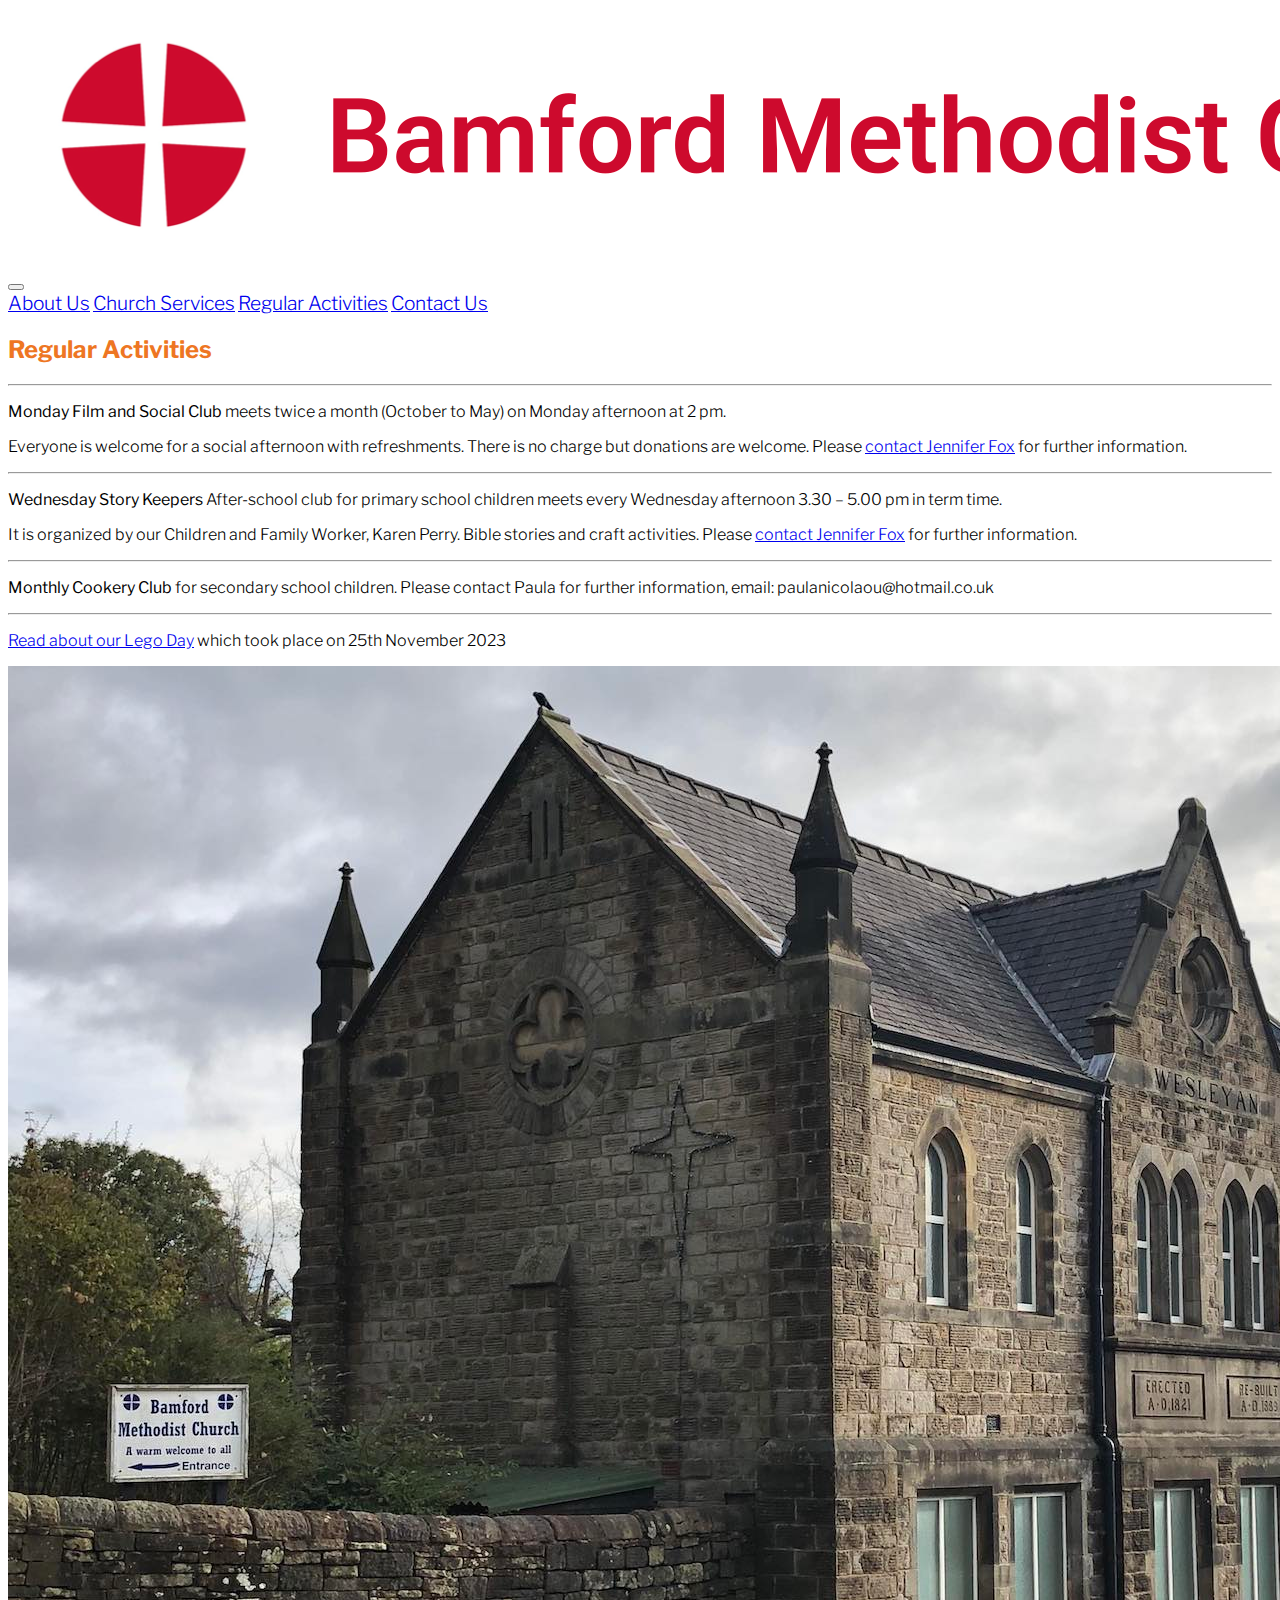
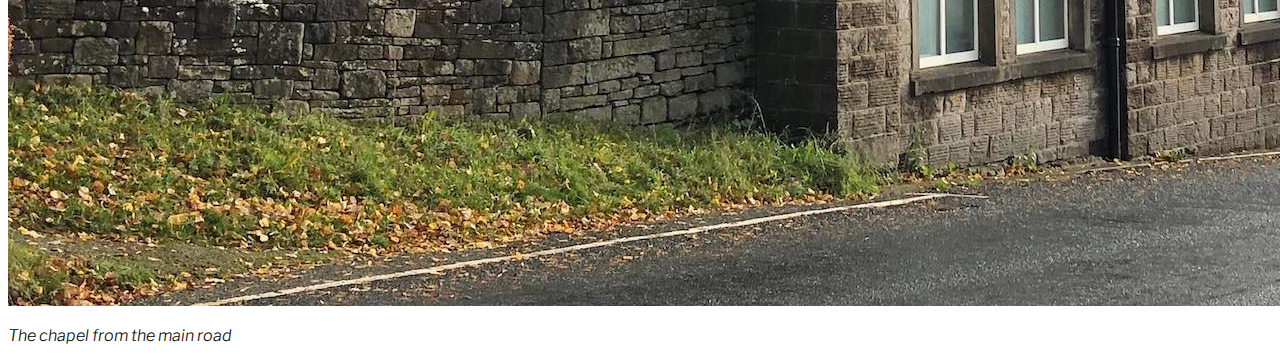
<file: regular-activities.html>
<!doctype html>
<html lang="en">
<head>
    <meta charset="UTF-8">
    <meta name="viewport"
          content="width=device-width, user-scalable=no, initial-scale=1.0, maximum-scale=1.0, minimum-scale=1.0">
    <meta http-equiv="X-UA-Compatible" content="ie=edge">

    <link href="https://cdn.jsdelivr.net/npm/bootstrap@5.3.0/dist/css/bootstrap.min.css"
          rel="stylesheet"
          integrity="sha384-9ndCyUaIbzAi2FUVXJi0CjmCapSmO7SnpJef0486qhLnuZ2cdeRhO02iuK6FUUVM"
          crossorigin="anonymous">
    <script src="https://cdn.jsdelivr.net/npm/bootstrap@5.3.0/dist/js/bootstrap.bundle.min.js"
            integrity="sha384-geWF76RCwLtnZ8qwWowPQNguL3RmwHVBC9FhGdlKrxdiJJigb/j/68SIy3Te4Bkz"
            crossorigin="anonymous"></script>
    <link rel="stylesheet" href="assets/css/style.css" type="text/css">

    <link rel="apple-touch-icon" sizes="180x180" href="apple-touch-icon.png">
    <link rel="icon" type="image/png" sizes="32x32" href="favicon-32x32.png">
    <link rel="icon" type="image/png" sizes="16x16" href="favicon-16x16.png">
    <link rel="manifest" href="/site.webmanifest">

    <title>Regular Activities - Bamford Methodist Church</title>
</head>

<body class="container-fluid">

<div class="header container-fluid text-center">
    <div class="row align-items-center py-2">
        <div class="col-md-8 col-lg-6 d-inline-block">
            <a href="./"><img src="assets/images/logo-name.png"
                                      alt="Bamford Methodist Church"
                                      class="w-100"></a>
        </div>
    </div>
</div>

<nav class="navbar navbar-expand-md bg-body-tertiary mb-3 border-top shadow-sm">
  <div class="container-fluid">
    <button class="navbar-toggler" type="button" data-bs-toggle="collapse" data-bs-target="#navbarNavAltMarkup" aria-controls="navbarNavAltMarkup" aria-expanded="false" aria-label="Toggle navigation">
      <span class="navbar-toggler-icon"></span>
    </button>
    <div class="collapse navbar-collapse d-md-flex justify-content-center" id="navbarNavAltMarkup">
      <div class="navbar-nav">
        <a class="nav-link about-link px-4" href="about-us.html">About Us</a>
        <a class="nav-link services-link px-4" href="church-services.html">Church Services</a>
        <a class="nav-link activities-link px-4" href="regular-activities.html">Regular Activities</a>
        <a class="nav-link contact-link px-4" href="contact-us.html">Contact Us</a>
      </div>
    </div>
  </div>
</nav>

<div class="main-content container-fluid">
    <div class="row justify-content-center">
        <div class="col-md-10 col-lg-8 mt-2">

            <h2 class="activities">Regular Activities</h2>
            <hr class="activities">

            <div class="row">
                <div class="col-sm-8">

            <p><strong>Monday Film and Social Club</strong> meets twice a month
                (October to May) on Monday afternoon at 2 pm.</p>
                <p>Everyone is welcome for a social
                afternoon with refreshments. There is no charge but donations are welcome.
                Please <a href="contact-us.html">contact Jennifer Fox</a> for further information.</p>

            <hr>

            <p><strong>Wednesday Story Keepers</strong> After-school club for
                primary school children meets every Wednesday afternoon 3.30 – 5.00 pm in term time.</p>
                <p>It is organized by our Children and Family Worker, Karen Perry. Bible stories and
                craft activities. Please <a href="contact-us.html">contact Jennifer Fox</a> for further information.</p>

            <hr>

            <p><strong>Monthly Cookery Club</strong> for secondary school
                children. Please contact Paula for further information, email: paulanicolaou@hotmail.co.uk</p>

            <hr>

            <p><a href="lego-day.html">Read about our Lego Day</a> which took place on 25th November 2023</p>

                </div>
                <div class="col-sm-4 text-center">
                    <img src="assets/images/chapel-from-main-road-smaller.jpg" class="img-fluid rounded shadow mb-1" alt="Outside of the chapel from the main road">
                    <p><em>The chapel from the main road</em></p>
                </div>
            </div>

        </div>
    </div>
</div>

</body>

</html>
</file>
<file: assets/css/style.css>
/* libre-franklin-300 - latin */
@font-face {
  font-display: swap; /* Check https://developer.mozilla.org/en-US/docs/Web/CSS/@font-face/font-display for other options. */
  font-family: 'Libre Franklin';
  font-style: normal;
  font-weight: 300;
  src: url('../fonts/libre-franklin-v13-latin-300.eot'); /* IE9 Compat Modes */
  src: url('../fonts/libre-franklin-v13-latin-300.eot?#iefix') format('embedded-opentype'), /* IE6-IE8 */
       url('../fonts/libre-franklin-v13-latin-300.woff2') format('woff2'), /* Chrome 36+, Opera 23+, Firefox 39+, Safari 12+, iOS 10+ */
       url('../fonts/libre-franklin-v13-latin-300.woff') format('woff'), /* Chrome 5+, Firefox 3.6+, IE 9+, Safari 5.1+, iOS 5+ */
       url('../fonts/libre-franklin-v13-latin-300.ttf') format('truetype'), /* Chrome 4+, Firefox 3.5+, IE 9+, Safari 3.1+, iOS 4.2+, Android Browser 2.2+ */
       url('../fonts/libre-franklin-v13-latin-300.svg#LibreFranklin') format('svg'); /* Legacy iOS */
}
/* libre-franklin-300italic - latin */
@font-face {
  font-display: swap; /* Check https://developer.mozilla.org/en-US/docs/Web/CSS/@font-face/font-display for other options. */
  font-family: 'Libre Franklin';
  font-style: italic;
  font-weight: 300;
  src: url('../fonts/libre-franklin-v13-latin-300italic.eot'); /* IE9 Compat Modes */
  src: url('../fonts/libre-franklin-v13-latin-300italic.eot?#iefix') format('embedded-opentype'), /* IE6-IE8 */
       url('../fonts/libre-franklin-v13-latin-300italic.woff2') format('woff2'), /* Chrome 36+, Opera 23+, Firefox 39+, Safari 12+, iOS 10+ */
       url('../fonts/libre-franklin-v13-latin-300italic.woff') format('woff'), /* Chrome 5+, Firefox 3.6+, IE 9+, Safari 5.1+, iOS 5+ */
       url('../fonts/libre-franklin-v13-latin-300italic.ttf') format('truetype'), /* Chrome 4+, Firefox 3.5+, IE 9+, Safari 3.1+, iOS 4.2+, Android Browser 2.2+ */
       url('../fonts/libre-franklin-v13-latin-300italic.svg#LibreFranklin') format('svg'); /* Legacy iOS */
}
/* libre-franklin-regular - latin */
@font-face {
  font-display: swap; /* Check https://developer.mozilla.org/en-US/docs/Web/CSS/@font-face/font-display for other options. */
  font-family: 'Libre Franklin';
  font-style: normal;
  font-weight: 400;
  src: url('../fonts/libre-franklin-v13-latin-regular.eot'); /* IE9 Compat Modes */
  src: url('../fonts/libre-franklin-v13-latin-regular.eot?#iefix') format('embedded-opentype'), /* IE6-IE8 */
       url('../fonts/libre-franklin-v13-latin-regular.woff2') format('woff2'), /* Chrome 36+, Opera 23+, Firefox 39+, Safari 12+, iOS 10+ */
       url('../fonts/libre-franklin-v13-latin-regular.woff') format('woff'), /* Chrome 5+, Firefox 3.6+, IE 9+, Safari 5.1+, iOS 5+ */
       url('../fonts/libre-franklin-v13-latin-regular.ttf') format('truetype'), /* Chrome 4+, Firefox 3.5+, IE 9+, Safari 3.1+, iOS 4.2+, Android Browser 2.2+ */
       url('../fonts/libre-franklin-v13-latin-regular.svg#LibreFranklin') format('svg'); /* Legacy iOS */
}
/* libre-franklin-500 - latin */
@font-face {
  font-display: swap; /* Check https://developer.mozilla.org/en-US/docs/Web/CSS/@font-face/font-display for other options. */
  font-family: 'Libre Franklin';
  font-style: normal;
  font-weight: 500;
  src: url('../fonts/libre-franklin-v13-latin-500.eot'); /* IE9 Compat Modes */
  src: url('../fonts/libre-franklin-v13-latin-500.eot?#iefix') format('embedded-opentype'), /* IE6-IE8 */
       url('../fonts/libre-franklin-v13-latin-500.woff2') format('woff2'), /* Chrome 36+, Opera 23+, Firefox 39+, Safari 12+, iOS 10+ */
       url('../fonts/libre-franklin-v13-latin-500.woff') format('woff'), /* Chrome 5+, Firefox 3.6+, IE 9+, Safari 5.1+, iOS 5+ */
       url('../fonts/libre-franklin-v13-latin-500.ttf') format('truetype'), /* Chrome 4+, Firefox 3.5+, IE 9+, Safari 3.1+, iOS 4.2+, Android Browser 2.2+ */
       url('../fonts/libre-franklin-v13-latin-500.svg#LibreFranklin') format('svg'); /* Legacy iOS */
}
/* libre-franklin-500italic - latin */
@font-face {
  font-display: swap; /* Check https://developer.mozilla.org/en-US/docs/Web/CSS/@font-face/font-display for other options. */
  font-family: 'Libre Franklin';
  font-style: italic;
  font-weight: 500;
  src: url('../fonts/libre-franklin-v13-latin-500italic.eot'); /* IE9 Compat Modes */
  src: url('../fonts/libre-franklin-v13-latin-500italic.eot?#iefix') format('embedded-opentype'), /* IE6-IE8 */
       url('../fonts/libre-franklin-v13-latin-500italic.woff2') format('woff2'), /* Chrome 36+, Opera 23+, Firefox 39+, Safari 12+, iOS 10+ */
       url('../fonts/libre-franklin-v13-latin-500italic.woff') format('woff'), /* Chrome 5+, Firefox 3.6+, IE 9+, Safari 5.1+, iOS 5+ */
       url('../fonts/libre-franklin-v13-latin-500italic.ttf') format('truetype'), /* Chrome 4+, Firefox 3.5+, IE 9+, Safari 3.1+, iOS 4.2+, Android Browser 2.2+ */
       url('../fonts/libre-franklin-v13-latin-500italic.svg#LibreFranklin') format('svg'); /* Legacy iOS */
}
/* libre-franklin-700 - latin */
@font-face {
  font-display: swap; /* Check https://developer.mozilla.org/en-US/docs/Web/CSS/@font-face/font-display for other options. */
  font-family: 'Libre Franklin';
  font-style: normal;
  font-weight: 700;
  src: url('../fonts/libre-franklin-v13-latin-700.eot'); /* IE9 Compat Modes */
  src: url('../fonts/libre-franklin-v13-latin-700.eot?#iefix') format('embedded-opentype'), /* IE6-IE8 */
       url('../fonts/libre-franklin-v13-latin-700.woff2') format('woff2'), /* Chrome 36+, Opera 23+, Firefox 39+, Safari 12+, iOS 10+ */
       url('../fonts/libre-franklin-v13-latin-700.woff') format('woff'), /* Chrome 5+, Firefox 3.6+, IE 9+, Safari 5.1+, iOS 5+ */
       url('../fonts/libre-franklin-v13-latin-700.ttf') format('truetype'), /* Chrome 4+, Firefox 3.5+, IE 9+, Safari 3.1+, iOS 4.2+, Android Browser 2.2+ */
       url('../fonts/libre-franklin-v13-latin-700.svg#LibreFranklin') format('svg'); /* Legacy iOS */
}

body {
    font-family: 'Libre Franklin', Roboto, sans-serif;
    font-weight: 300;
}

.nav-link:hover {
    font-weight: 500;
}

.nav-link {
    font-size: 1.2rem;
}

h1 {
    font-weight: bold;
}


.about, .about-link:hover {
    color: #682767;
}

.services, .services-link:hover {
    color: #ce0e2d;
}

.activities, .activities-link:hover {
    color: #ee7623;
}

.contact, .contact-link:hover {
    color: #234e9d;
}

footer {
    height: 4rem;
}
</file>
